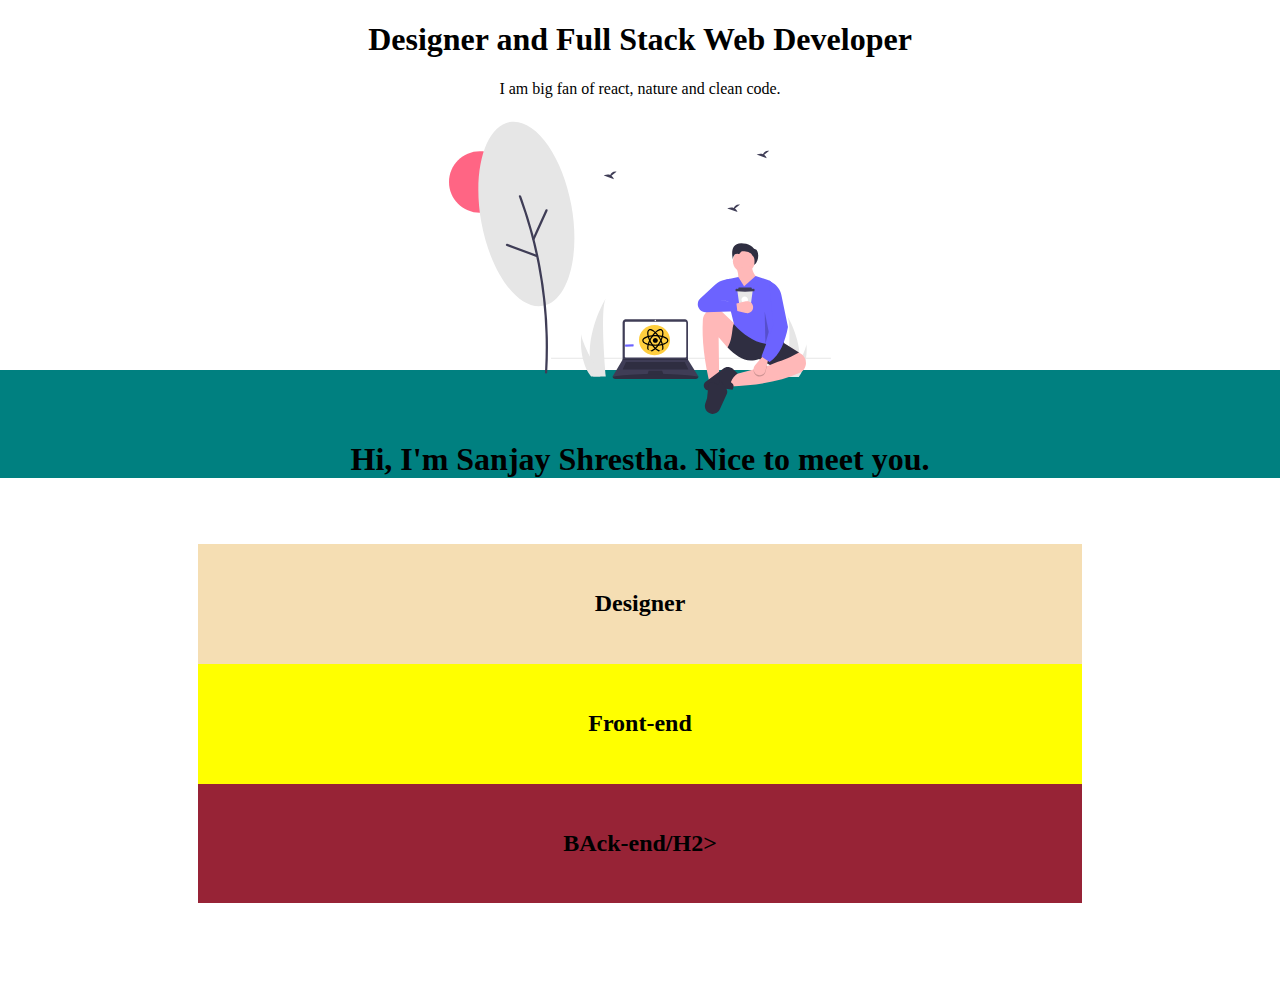
<file: rochallenge/cindex.html>
<!DOCTYPE html>
<html lang="en">
<head>
    <meta charset="UTF-8">
    <meta name="viewport" content="width=device-width, initial-scale=1.0">
    <title>Sanjay</title>
    <link rel="stylesheet" href="cmystyle.css">
    <link rel="stylesheet" href="https://cdn.jsdelivr.net/npm/bootstrap@4.6.0/dist/css/bootstrap.min.css" integrity="sha384-B0vP5xmATw1+K9KRQjQERJvTumQW0nPEzvF6L/Z6nronJ3oUOFUFpCjEUQouq2+l" crossorigin="anonymous">
    <script src="https://code.jquery.com/jquery-3.5.1.slim.min.js" integrity="sha384-DfXdz2htPH0lsSSs5nCTpuj/zy4C+OGpamoFVy38MVBnE+IbbVYUew+OrCXaRkfj" crossorigin="anonymous"></script>
    <script src="https://cdn.jsdelivr.net/npm/popper.js@1.16.1/dist/umd/popper.min.js" integrity="sha384-9/reFTGAW83EW2RDu2S0VKaIzap3H66lZH81PoYlFhbGU+6BZp6G7niu735Sk7lN" crossorigin="anonymous"></script>
    <script src="https://cdn.jsdelivr.net/npm/bootstrap@4.6.0/dist/js/bootstrap.min.js" integrity="sha384-+YQ4JLhjyBLPDQt//I+STsc9iw4uQqACwlvpslubQzn4u2UU2UFM80nGisd026JF" crossorigin="anonymous"></script>
</head>
<body>
    <div class="heading-section">
        <h1>Designer and Full Stack Web Developer</h1>
        <p>I am big fan of react, nature and clean code.</p>
        

    </div>
    <div class="imageone" >
        <img class="imageonei" src="Main-image.svg" alt="heading-image">
    </div>
    <div class="intro">
        
        <h1>  Hi, I'm Sanjay Shrestha. Nice to meet you.</h1>
    </div>
    <div class="row job">
        <div class="one col-lg-3 rounded" >
            <H2>Designer</H2>
        </div>
        <div class="two  col-lg-3 rounded">
            <H2>Front-end</H2>
        </div>
        <div class="three  col-lg-3 rounded">
            <H2>BAck-end/H2>
        </div>
    </div>
   
</body>
</html>
</file>
<file: rochallenge/cmystyle.css>
body{

}

.heading-section{
    background-color: white;
    text-align: center;
    
   
}
.intro{
    background-color: teal;
    text-align: center;
    padding-top: 50px;
    margin: -3.5%;
   
   
   

}
.imageone{
    
    
    
}

.imageonei{
    display: block;
   
    margin: auto;
    height: 300px;
    
}
.job{
   text-align: center;
    padding: 7% 15%;
}
    
.one{
    background-color: wheat;
    text-align: center;
    padding: 3%;
    margin-left: auto;
   margin-right: auto;
   
}
.two{
    background-color: yellow;
    text-align: center;
    padding: 3%;
   margin-left: auto;
   margin-right: auto;

   
}

.three{
    background-color: rgb(151, 35, 54);
    text-align: center;
    padding: 3%;
    margin-left: auto;
    margin-right: auto;
    
}
</file>
